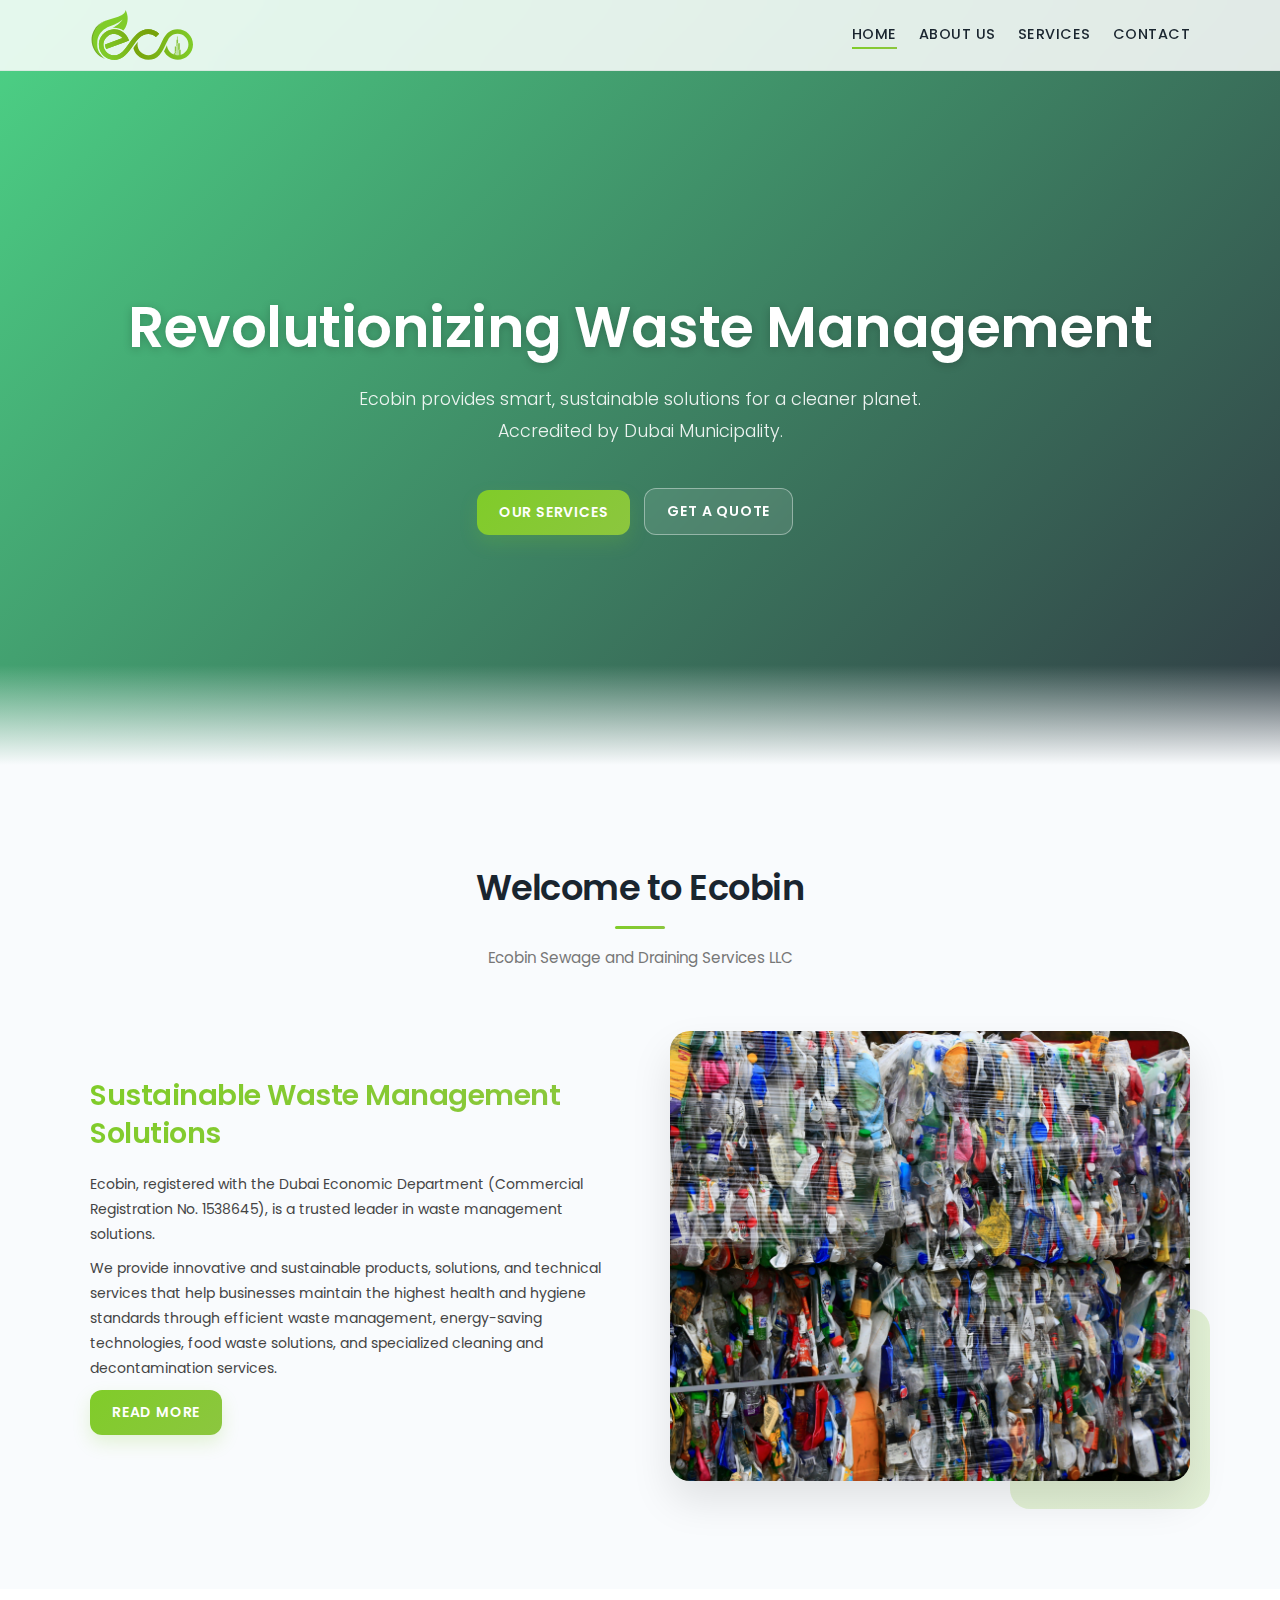
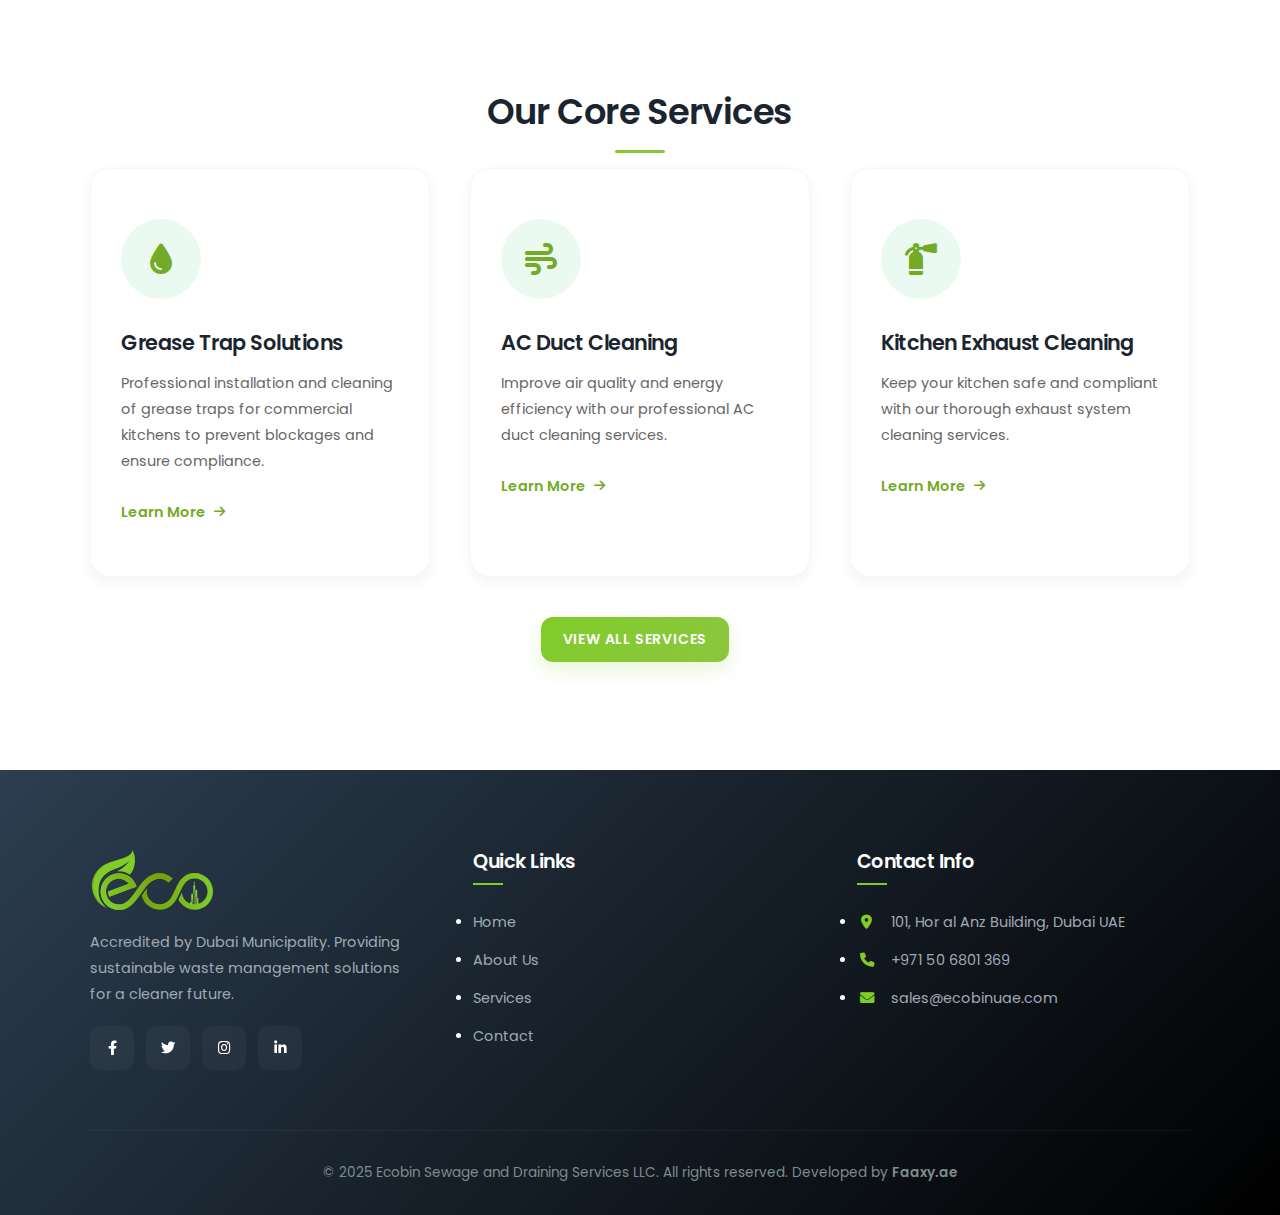
<file: index.html>
<!DOCTYPE html>
<html lang="en">

<head>
    <meta charset="UTF-8">
    <meta name="viewport" content="width=device-width, initial-scale=1.0">
    <title>Ecobin - Waste Management Solutions</title>
    <link rel="icon" href="favicon.svg" type="image/png">
    <link rel="stylesheet" href="style.css">
    <link rel="stylesheet" href="https://cdnjs.cloudflare.com/ajax/libs/font-awesome/6.0.0/css/all.min.css">
    <link href="https://fonts.googleapis.com/css2?family=Poppins:wght@300;400;500;600;700&display=swap"
        rel="stylesheet">
</head>

<body>
    <nav class="navbar">
        <div class="container">
            <a href="index.html" class="logo">
                <img src="logo.svg" alt="Ecobin Logo" class="logo-img">
            </a>
            <ul class="nav-links">
                <li><a href="index.html" class="active">Home</a></li>
                <li><a href="about.html">About Us</a></li>
                <li><a href="services.html">Services</a></li>
                <li><a href="contact.html">Contact</a></li>
            </ul>
            <div class="hamburger">
                <i class="fas fa-bars"></i>
            </div>
        </div>
    </nav>

    <section class="hero">
        <div class="container hero-content">
            <h1>Revolutionizing Waste Management</h1>
            <p>Ecobin provides smart, sustainable solutions for a cleaner planet. Accredited by Dubai Municipality.</p>
            <a href="services.html" class="btn primary-btn">Our Services</a>
            <a href="contact.html" class="btn secondary-btn">Get a Quote</a>
        </div>
    </section>

    <section class="section">
        <div class="container">
            <h2 class="section-title">Welcome to Ecobin</h2>
            <p class="section-subtitle">Ecobin Sewage and Draining Services LLC</p>

            <div class="about-content">
                <div class="about-text">
                    <h3>Sustainable Waste Management Solutions</h3>
                    <p>Ecobin, registered with the Dubai Economic Department (Commercial Registration No. 1538645), is a
                        trusted leader in waste management solutions.</p>
                    <p>We provide innovative and sustainable products, solutions, and technical services that help
                        businesses maintain the highest health and hygiene standards through efficient waste management,
                        energy-saving technologies, food waste solutions, and specialized cleaning and decontamination
                        services.</p>
                    <a href="about.html" class="btn primary-btn" style="margin-left: 0;">Read More</a>
                </div>
                <div class="about-image">
                    <img src="./img/home.jpg" alt="Ecobin Waste Management">
                </div>
            </div>
        </div>
    </section>

    <section class="section bg-light">
        <div class="container">
            <h2 class="section-title">Our Core Services</h2>
            <div class="services-grid">
                <div class="service-card">
                    <div class="service-icon">
                        <i class="fas fa-tint"></i>
                    </div>
                    <h3>Grease Trap Solutions</h3>
                    <p>Professional installation and cleaning of grease traps for commercial kitchens to prevent
                        blockages and ensure compliance.</p>
                    <a href="services.html#grease-trap" class="service-link">Learn More <i
                            class="fas fa-arrow-right"></i></a>
                </div>
                <div class="service-card">
                    <div class="service-icon">
                        <i class="fas fa-wind"></i>
                    </div>
                    <h3>AC Duct Cleaning</h3>
                    <p>Improve air quality and energy efficiency with our professional AC duct cleaning services.</p>
                    <a href="services.html#ac-duct" class="service-link">Learn More <i
                            class="fas fa-arrow-right"></i></a>
                </div>
                <div class="service-card">
                    <div class="service-icon">
                        <i class="fas fa-fire-extinguisher"></i>
                    </div>
                    <h3>Kitchen Exhaust Cleaning</h3>
                    <p>Keep your kitchen safe and compliant with our thorough exhaust system cleaning services.</p>
                    <a href="services.html#kitchen-exhaust" class="service-link">Learn More <i
                            class="fas fa-arrow-right"></i></a>
                </div>
            </div>
            <div style="text-align: center; margin-top: 40px;">
                <a href="services.html" class="btn primary-btn">View All Services</a>
            </div>
        </div>
    </section>

    <footer>
        <div class="container">
            <div class="footer-content">
                <div class="footer-col">
                    <img src="logo.svg" alt="Ecobin Logo" class="footer-logo">
                    <p>Accredited by Dubai Municipality. Providing sustainable waste management solutions for a cleaner
                        future.</p>
                    <div class="social-links">
                        <a href="#"><i class="fab fa-facebook-f"></i></a>
                        <a href="#"><i class="fab fa-twitter"></i></a>
                        <a href="#"><i class="fab fa-instagram"></i></a>
                        <a href="#"><i class="fab fa-linkedin-in"></i></a>
                    </div>
                </div>
                <div class="footer-col">
                    <h3>Quick Links</h3>
                    <ul class="footer-links">
                        <li><a href="index.html">Home</a></li>
                        <li><a href="about.html">About Us</a></li>
                        <li><a href="services.html">Services</a></li>
                        <li><a href="contact.html">Contact</a></li>
                    </ul>
                </div>
                <div class="footer-col">
                    <h3>Contact Info</h3>
                    <ul class="footer-links">
                        <li><a href="https://www.google.com/maps/search/?api=1&query=101+Hor+al+Anz+Building+Dubai+UAE"
                                target="_blank"><i class="fas fa-map-marker-alt"></i> 101, Hor al Anz Building, Dubai
                                UAE</a></li>
                        <li><a href="tel:+971506801369"><i class="fas fa-phone"></i> +971 50 6801 369</a></li>
                        <li><a href="mailto:sales@ecobinuae.com"><i class="fas fa-envelope"></i> sales@ecobinuae.com</a>
                        </li>
                    </ul>
                </div>
            </div>
            <div class="footer-bottom">
                <p>&copy; 2025 Ecobin Sewage and Draining Services LLC. All rights reserved. Developed by <a
                        href="https://faaxy.ae" target="_blank"
                        style="color: inherit; text-decoration: none; font-weight: 600;">Faaxy.ae</a></p>
            </div>
        </div>
    </footer>

    <script src="script.js"></script>
</body>

</html>
</file>
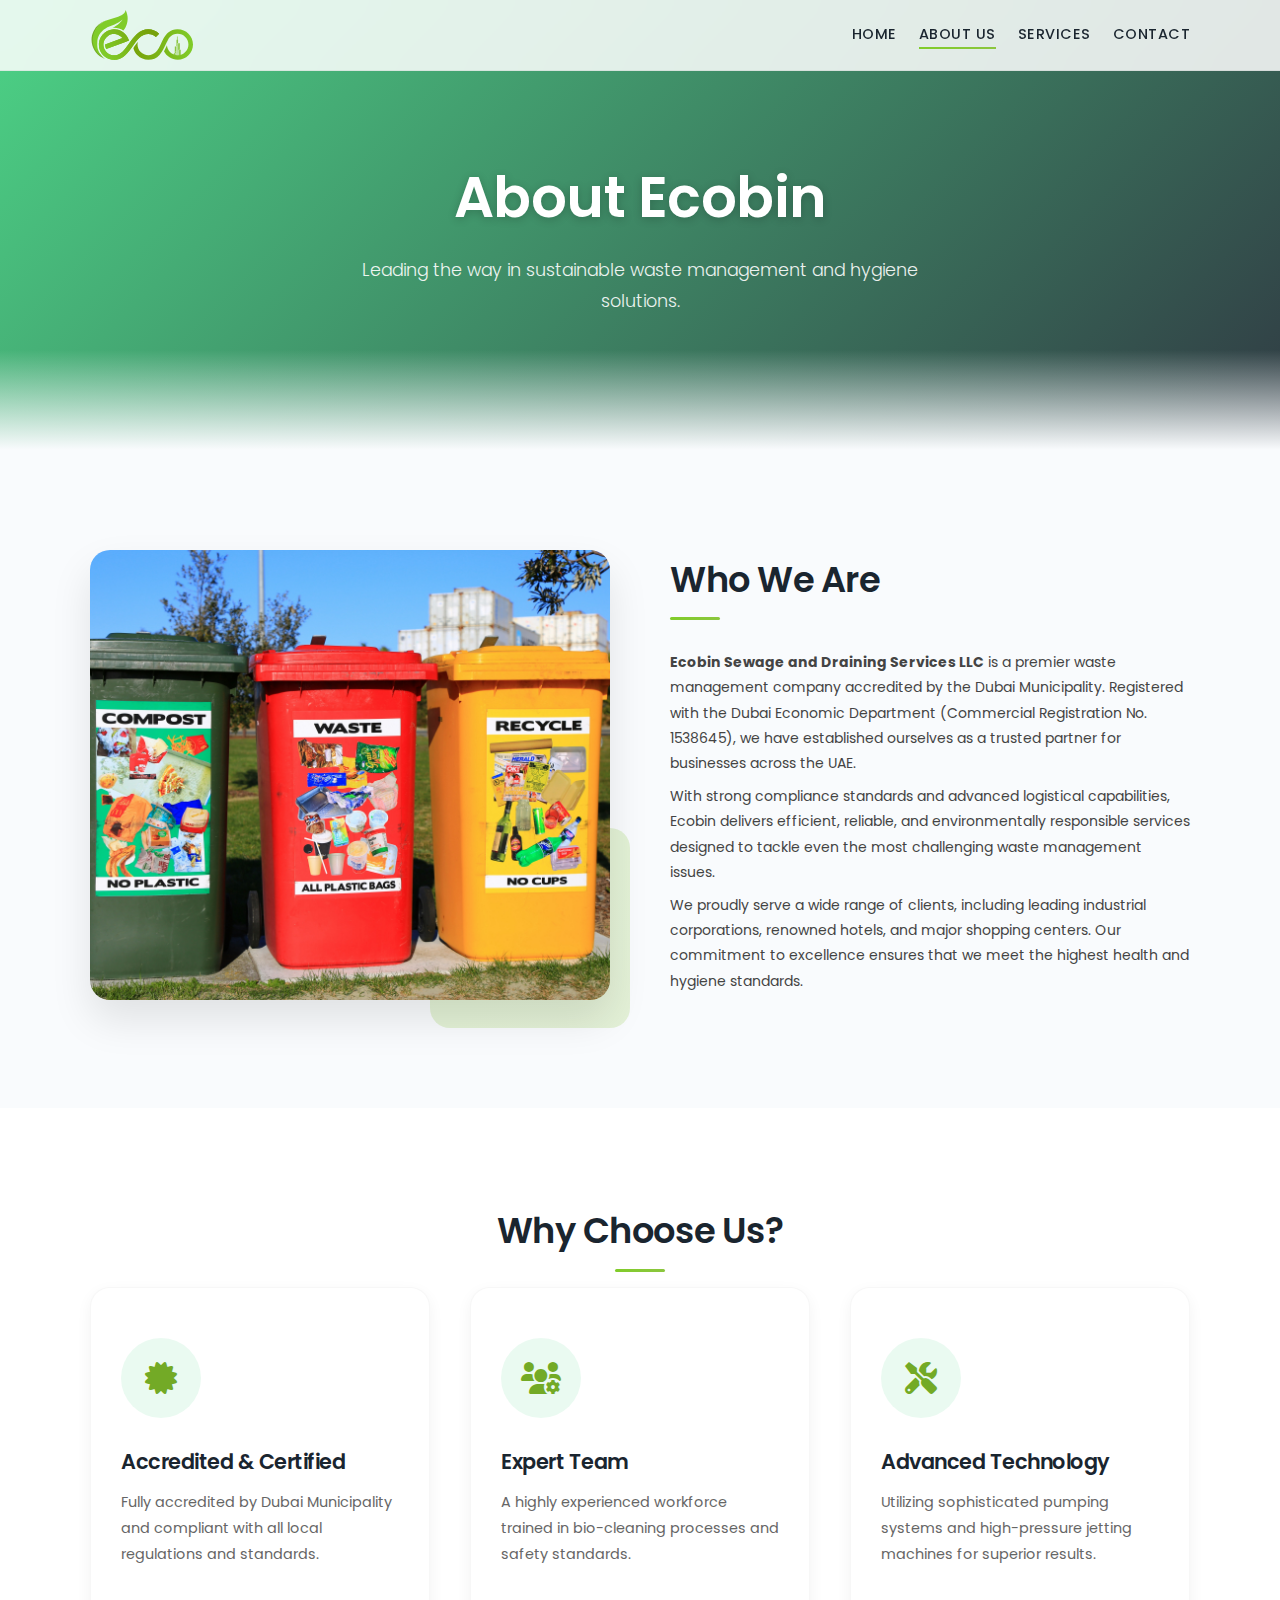
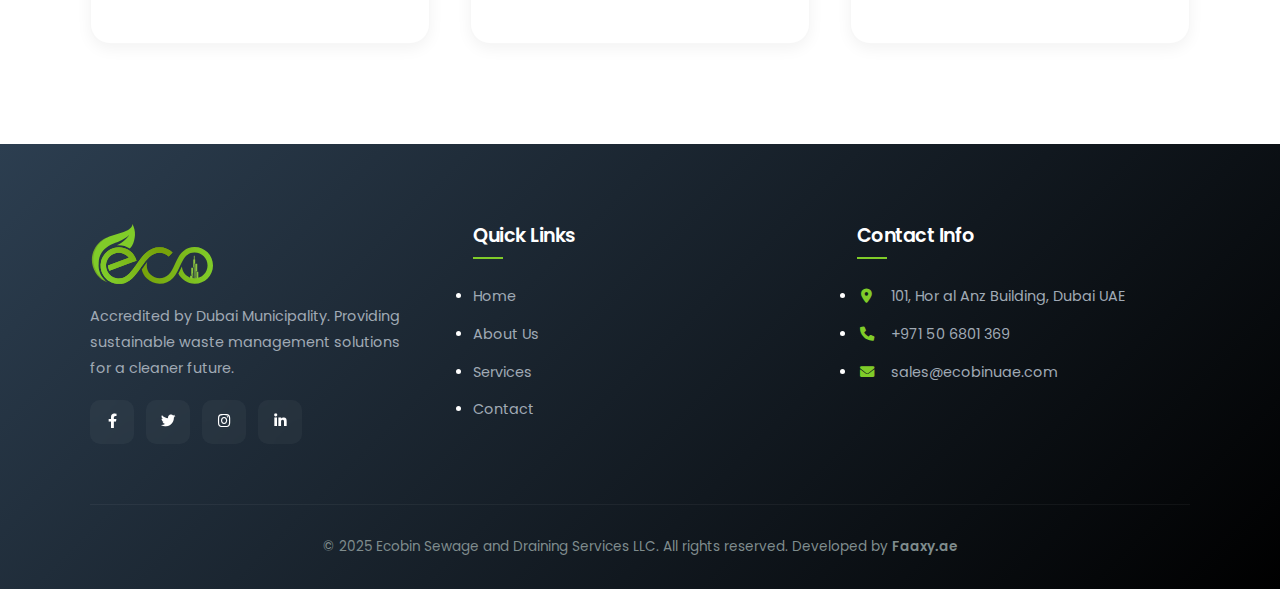
<file: about.html>
<!DOCTYPE html>
<html lang="en">

<head>
    <meta charset="UTF-8">
    <meta name="viewport" content="width=device-width, initial-scale=1.0">
    <title>About Us - Ecobin</title>
    <link rel="icon" href="favicon.svg" type="image/png">
    <link rel="stylesheet" href="style.css">
    <link rel="stylesheet" href="https://cdnjs.cloudflare.com/ajax/libs/font-awesome/6.0.0/css/all.min.css">
    <link href="https://fonts.googleapis.com/css2?family=Poppins:wght@300;400;500;600;700&display=swap"
        rel="stylesheet">
</head>

<body>
    <nav class="navbar">
        <div class="container">
            <a href="index.html" class="logo">
                <img src="logo.svg" alt="Ecobin Logo" class="logo-img">
            </a>
            <ul class="nav-links">
                <li><a href="index.html">Home</a></li>
                <li><a href="about.html" class="active">About Us</a></li>
                <li><a href="services.html">Services</a></li>
                <li><a href="contact.html">Contact</a></li>
            </ul>
            <div class="hamburger">
                <i class="fas fa-bars"></i>
            </div>
        </div>
    </nav>

    <section class="hero" style="height: 50vh; ">
        <div class="container hero-content">
            <h1>About Ecobin</h1>
            <p>Leading the way in sustainable waste management and hygiene solutions.</p>
        </div>
    </section>

    <section class="section">
        <div class="container">
            <div class="about-content">
                <div class="about-image">
                    <img src="./img/about.jpg" alt="Ecobin Team">
                </div>
                <div class="about-text">
                    <h2 class="section-title-left">Who We Are</h2>
                    <p><strong>Ecobin Sewage and Draining Services LLC</strong> is a premier waste management company
                        accredited by the Dubai Municipality. Registered with the Dubai Economic Department (Commercial
                        Registration No. 1538645), we have established ourselves as a trusted partner for businesses
                        across the UAE.</p>
                    <p>With strong compliance standards and advanced logistical capabilities, Ecobin delivers efficient,
                        reliable, and environmentally responsible services designed to tackle even the most challenging
                        waste management issues.</p>
                    <p>We proudly serve a wide range of clients, including leading industrial corporations, renowned
                        hotels, and major shopping centers. Our commitment to excellence ensures that we meet the
                        highest health and hygiene standards.</p>
                </div>
            </div>
        </div>
    </section>

    <section class="section bg-light">
        <div class="container">
            <h2 class="section-title">Why Choose Us?</h2>
            <div class="services-grid">
                <div class="service-card">
                    <div class="service-icon">
                        <i class="fas fa-certificate"></i>
                    </div>
                    <h3>Accredited & Certified</h3>
                    <p>Fully accredited by Dubai Municipality and compliant with all local regulations and standards.
                    </p>
                </div>
                <div class="service-card">
                    <div class="service-icon">
                        <i class="fas fa-users-cog"></i>
                    </div>
                    <h3>Expert Team</h3>
                    <p>A highly experienced workforce trained in bio-cleaning processes and safety standards.</p>
                </div>
                <div class="service-card">
                    <div class="service-icon">
                        <i class="fas fa-tools"></i>
                    </div>
                    <h3>Advanced Technology</h3>
                    <p>Utilizing sophisticated pumping systems and high-pressure jetting machines for superior results.
                    </p>
                </div>
            </div>
        </div>
    </section>

    <footer>
        <div class="container">
            <div class="footer-content">
                <div class="footer-col">
                    <img src="logo.svg" alt="Ecobin Logo" class="footer-logo">
                    <p>Accredited by Dubai Municipality. Providing sustainable waste management solutions for a cleaner
                        future.</p>
                    <div class="social-links">
                        <a href="#"><i class="fab fa-facebook-f"></i></a>
                        <a href="#"><i class="fab fa-twitter"></i></a>
                        <a href="#"><i class="fab fa-instagram"></i></a>
                        <a href="#"><i class="fab fa-linkedin-in"></i></a>
                    </div>
                </div>
                <div class="footer-col">
                    <h3>Quick Links</h3>
                    <ul class="footer-links">
                        <li><a href="index.html">Home</a></li>
                        <li><a href="about.html">About Us</a></li>
                        <li><a href="services.html">Services</a></li>
                        <li><a href="contact.html">Contact</a></li>
                    </ul>
                </div>
                <div class="footer-col">
                    <h3>Contact Info</h3>
                    <ul class="footer-links">
                        <li><a href="https://www.google.com/maps/search/?api=1&query=101+Hor+al+Anz+Building+Dubai+UAE"
                                target="_blank"><i class="fas fa-map-marker-alt"></i> 101, Hor al Anz Building, Dubai
                                UAE</a></li>
                        <li><a href="tel:+971506801369"><i class="fas fa-phone"></i> +971 50 6801 369</a></li>
                        <li><a href="mailto:sales@ecobinuae.com"><i class="fas fa-envelope"></i> sales@ecobinuae.com</a>
                        </li>
                    </ul>
                </div>
            </div>
            <div class="footer-bottom">
                <p>&copy; 2025 Ecobin Sewage and Draining Services LLC. All rights reserved. Developed by <a
                        href="https://faaxy.ae" target="_blank"
                        style="color: inherit; text-decoration: none; font-weight: 600;">Faaxy.ae</a></p>
            </div>
        </div>
    </footer>

    <script src="script.js"></script>
</body>

</html>
</file>
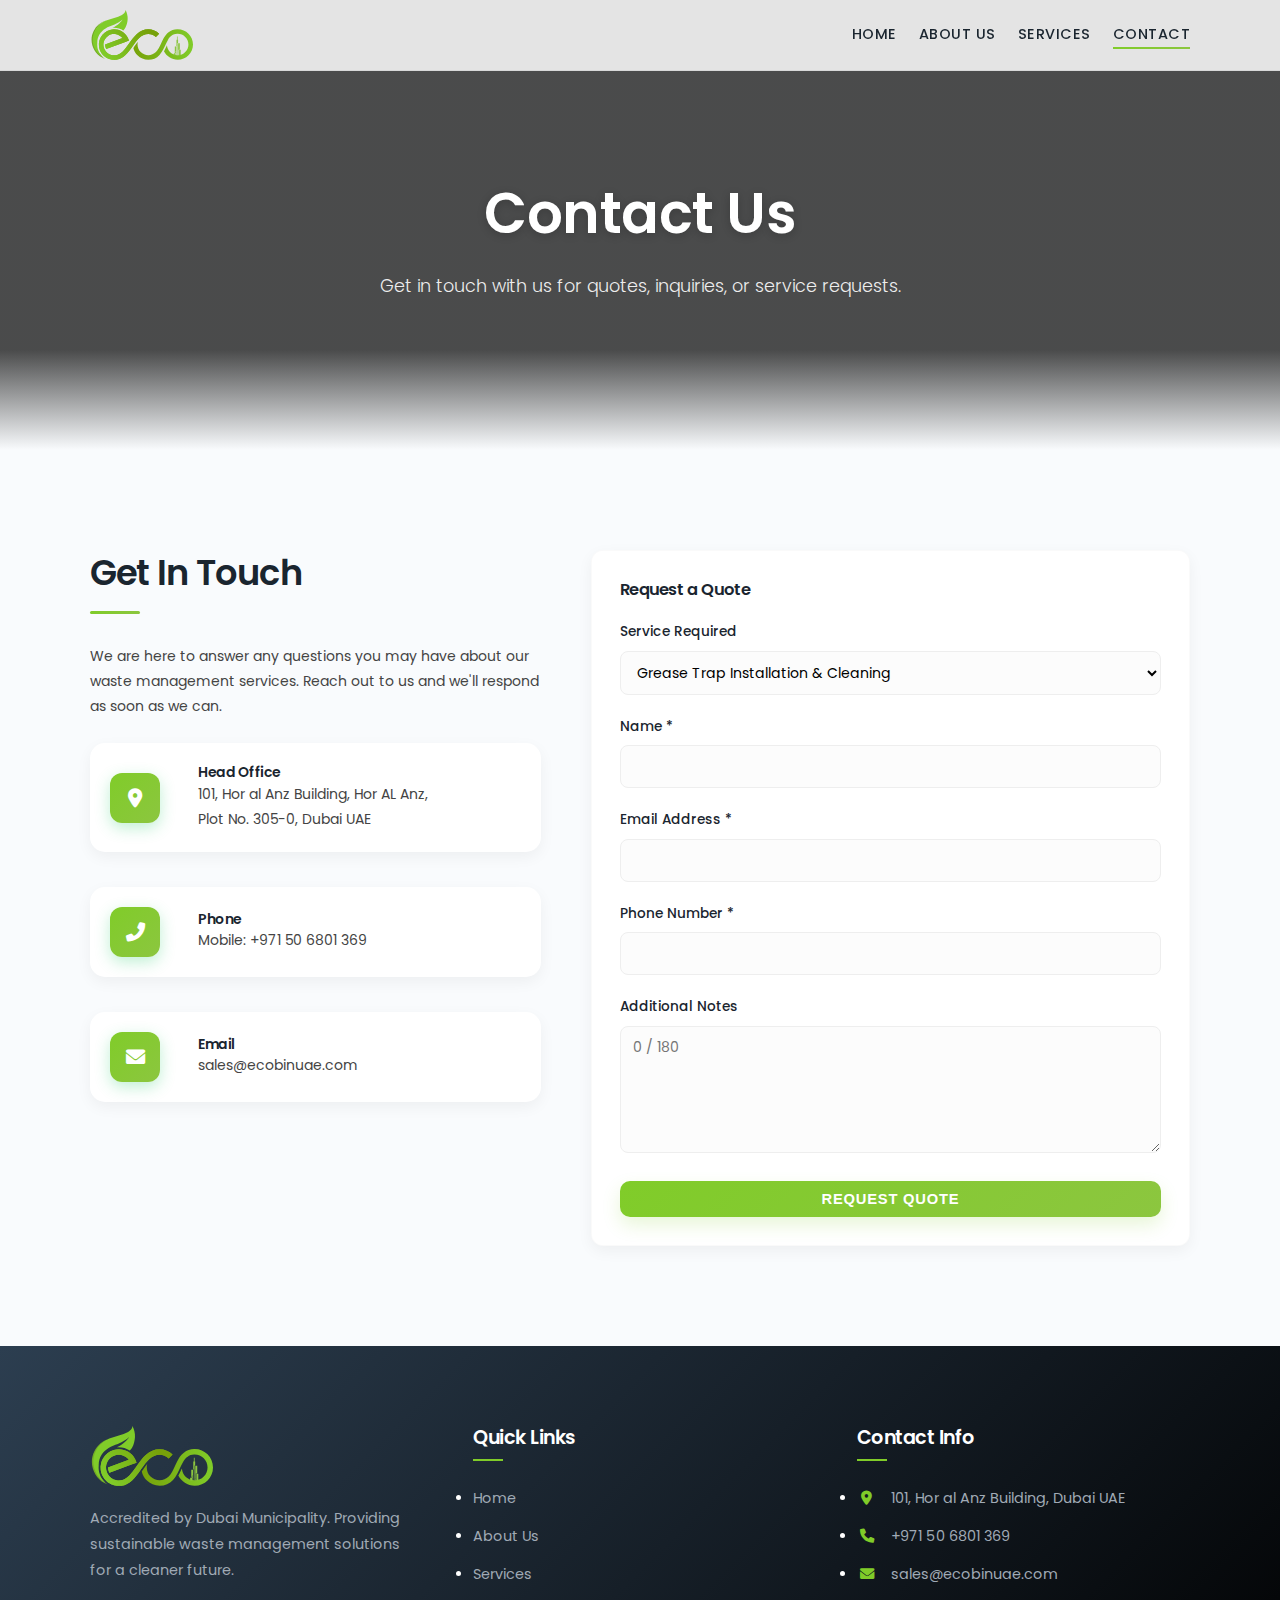
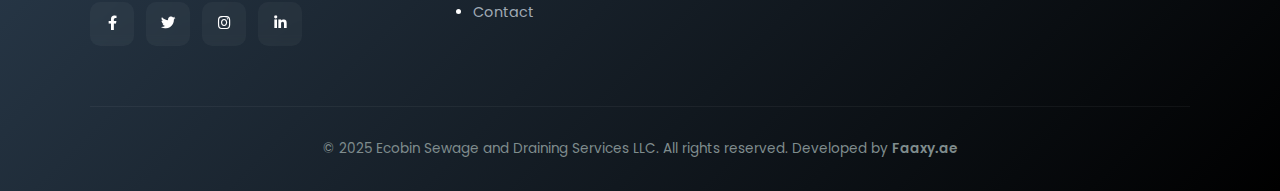
<file: contact.html>
<!DOCTYPE html>
<html lang="en">

<head>
    <meta charset="UTF-8">
    <meta name="viewport" content="width=device-width, initial-scale=1.0">
    <title>Contact Us - Ecobin</title>
    <link rel="icon" href="favicon.svg" type="image/png">
    <link rel="stylesheet" href="style.css">
    <link rel="stylesheet" href="https://cdnjs.cloudflare.com/ajax/libs/font-awesome/6.0.0/css/all.min.css">
    <link href="https://fonts.googleapis.com/css2?family=Poppins:wght@300;400;500;600;700&display=swap"
        rel="stylesheet">
</head>

<body>
    <nav class="navbar">
        <div class="container">
            <a href="index.html" class="logo">
                <img src="logo.svg" alt="Ecobin Logo" class="logo-img">
            </a>
            <ul class="nav-links">
                <li><a href="index.html">Home</a></li>
                <li><a href="about.html">About Us</a></li>
                <li><a href="services.html">Services</a></li>
                <li><a href="contact.html" class="active">Contact</a></li>
            </ul>
            <div class="hamburger">
                <i class="fas fa-bars"></i>
            </div>
        </div>
    </nav>

    <section class="hero"
        style="height: 50vh; background-image: linear-gradient(rgba(0,0,0,0.7), rgba(0,0,0,0.7)), url('https://images.unsplash.com/photo-1532996122724-e3c354a0b15b?ixlib=rb-1.2.1&auto=format&fit=crop&w=1350&q=80');">
        <div class="container hero-content">
            <h1>Contact Us</h1>
            <p>Get in touch with us for quotes, inquiries, or service requests.</p>
        </div>
    </section>

    <section class="section">
        <div class="container">
            <div class="contact-wrapper">
                <div class="contact-info">
                    <h2 class="section-title-left">Get In Touch</h2>
                    <p style="margin-bottom: 24px;">We are here to answer any questions you may have about our waste
                        management services. Reach out to us and we'll respond as soon as we can.</p>

                    <div class="contact-item">
                        <a href="https://www.google.com/maps/search/?api=1&query=101+Hor+al+Anz+Building+Dubai+UAE"
                            target="_blank">
                            <div class="contact-icon">
                                <i class="fas fa-map-marker-alt"></i>
                            </div>
                            <div class="contact-details">
                                <h4>Head Office</h4>
                                <p>101, Hor al Anz Building, Hor AL Anz,<br>Plot No. 305-0, Dubai UAE</p>
                            </div>
                        </a>
                    </div>

                    <div class="contact-item">
                        <a href="tel:+971506801369">
                            <div class="contact-icon">
                                <i class="fas fa-phone-alt"></i>
                            </div>
                            <div class="contact-details">
                                <h4>Phone</h4>
                                <p>Mobile: +971 50 6801 369</p>

                            </div>
                        </a>
                    </div>

                    <div class="contact-item">
                        <a href="mailto:sales@ecobinuae.com">
                            <div class="contact-icon">
                                <i class="fas fa-envelope"></i>
                            </div>
                            <div class="contact-details">
                                <h4>Email</h4>
                                <p>sales@ecobinuae.com</p>
                            </div>
                        </a>
                    </div>
                </div>

                <div class="contact-form-container">
                    <h3 style="margin-bottom: 20px; color: var(--dark-color);">Request a Quote</h3>
                    <form id="contactForm" class="contact-form" method="post">
                        <div class="form-group">
                            <label for="service">Service Required</label>
                            <select id="service" name="service">
                                <option value="grease-trap">Grease Trap Installation & Cleaning</option>
                                <option value="ac-duct">AC Duct Cleaning</option>
                                <option value="kitchen-exhaust">Kitchen Exhaust System Cleaning</option>
                                <option value="drain-line">Drain Line Cleaning</option>
                                <option value="lift-station">Lift Station Cleaning</option>
                                <option value="other">Other</option>
                            </select>
                        </div>
                        <div class="form-group">
                            <label for="name">Name *</label>
                            <input type="text" id="name" name="name" required>
                        </div>
                        <div class="form-group">
                            <label for="email">Email Address *</label>
                            <input type="email" id="email" name="email" required>
                        </div>
                        <div class="form-group">
                            <label for="phone">Phone Number *</label>
                            <input type="tel" id="phone" name="phone" required>
                        </div>
                        <div class="form-group">
                            <label for="notes">Additional Notes</label>
                            <textarea id="notes" name="notes" rows="5" placeholder="0 / 180"></textarea>
                        </div>
                        <button type="submit" class="btn primary-btn" style="width: 100%;">Request Quote</button>
                    </form>
                </div>
            </div>
        </div>
    </section>

    <footer>
        <div class="container">
            <div class="footer-content">
                <div class="footer-col">
                    <img src="logo.svg" alt="Ecobin Logo" class="footer-logo">
                    <p>Accredited by Dubai Municipality. Providing sustainable waste management solutions for a cleaner
                        future.</p>
                    <div class="social-links">
                        <a href="#"><i class="fab fa-facebook-f"></i></a>
                        <a href="#"><i class="fab fa-twitter"></i></a>
                        <a href="#"><i class="fab fa-instagram"></i></a>
                        <a href="#"><i class="fab fa-linkedin-in"></i></a>
                    </div>
                </div>
                <div class="footer-col">
                    <h3>Quick Links</h3>
                    <ul class="footer-links">
                        <li><a href="index.html">Home</a></li>
                        <li><a href="about.html">About Us</a></li>
                        <li><a href="services.html">Services</a></li>
                        <li><a href="contact.html">Contact</a></li>
                    </ul>
                </div>
                <div class="footer-col">
                    <h3>Contact Info</h3>
                    <ul class="footer-links">
                        <li><a href="https://www.google.com/maps/search/?api=1&query=101+Hor+al+Anz+Building+Dubai+UAE"
                                target="_blank"><i class="fas fa-map-marker-alt"></i> 101, Hor al Anz Building, Dubai
                                UAE</a></li>
                        <li><a href="tel:+971506801369"><i class="fas fa-phone"></i> +971 50 6801 369</a></li>
                        <li><a href="mailto:sales@ecobinuae.com"><i class="fas fa-envelope"></i> sales@ecobinuae.com</a>
                        </li>
                    </ul>
                </div>
            </div>
            <div class="footer-bottom">
                <p>&copy; 2025 Ecobin Sewage and Draining Services LLC. All rights reserved. Developed by <a
                        href="https://faaxy.ae" target="_blank"
                        style="color: inherit; text-decoration: none; font-weight: 600;">Faaxy.ae</a></p>
            </div>
        </div>
    </footer>

    <script src="script.js"></script>
</body>

</html>
</file>
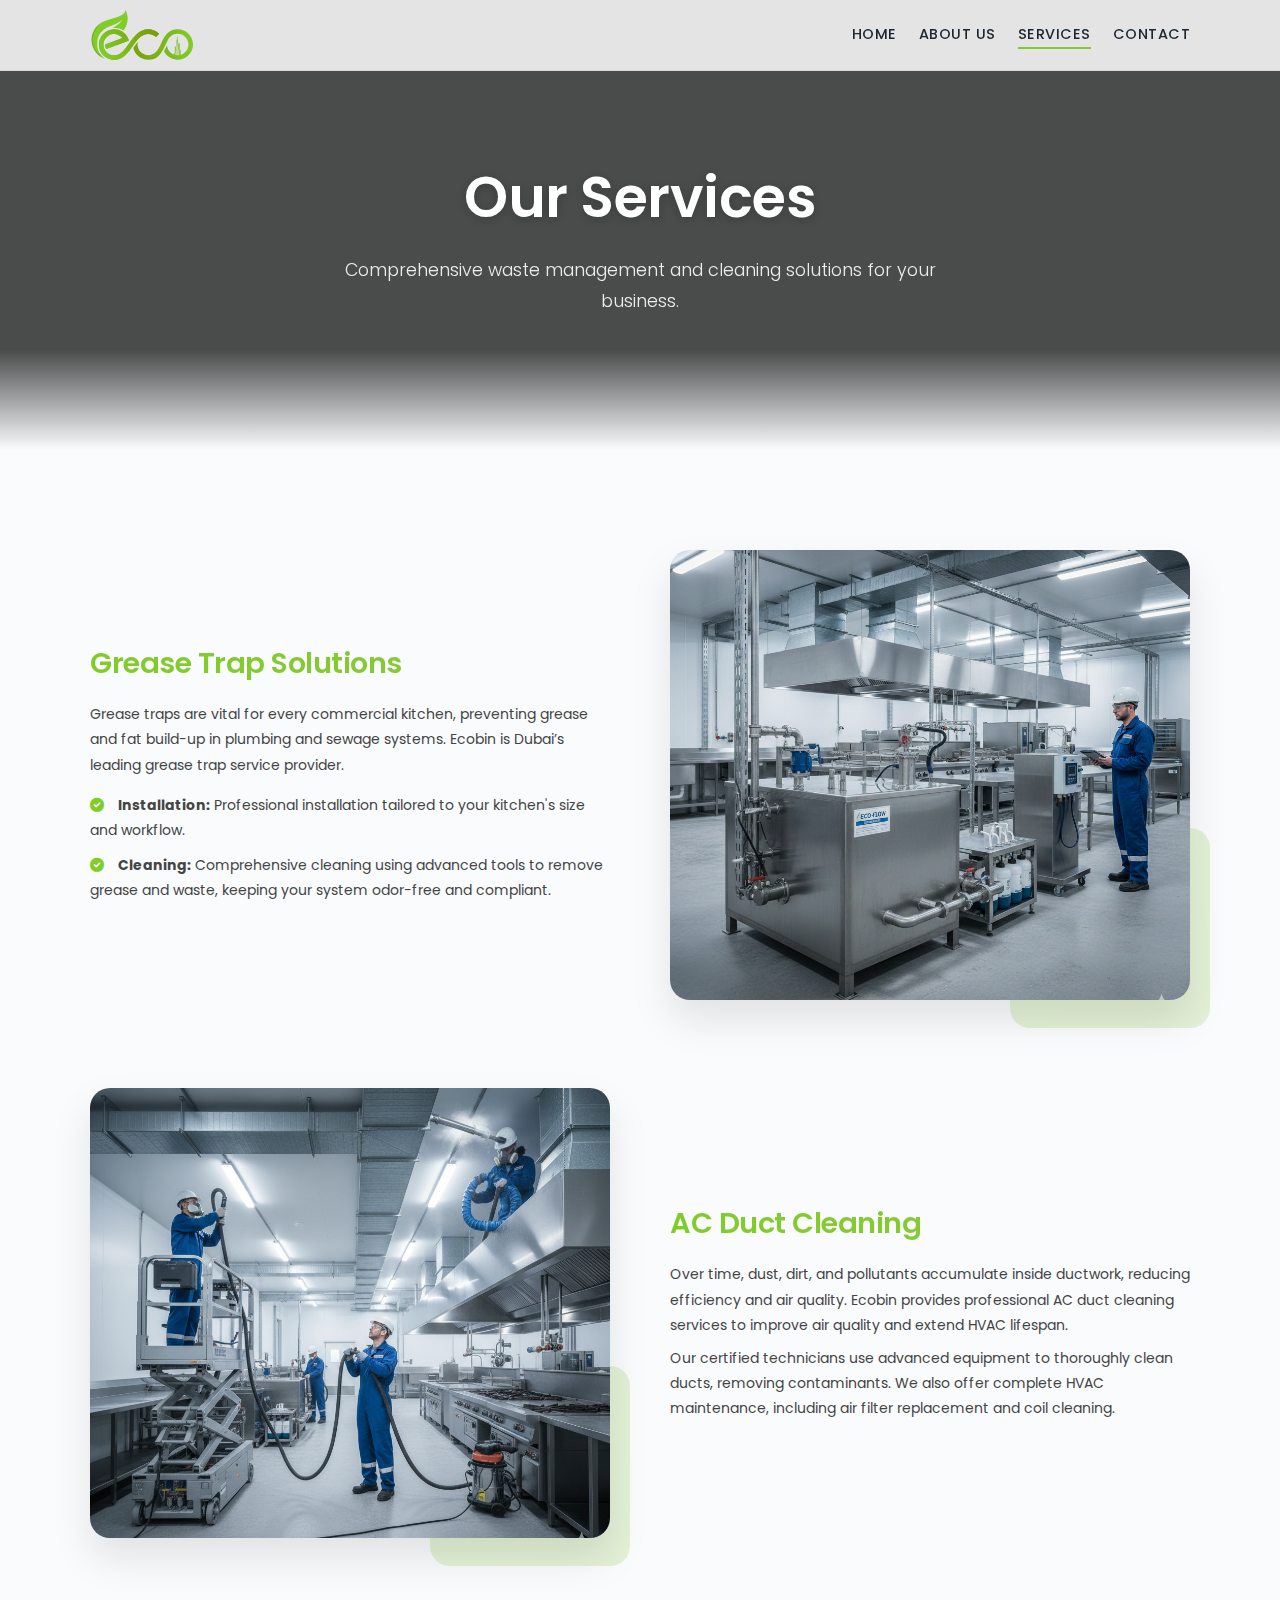
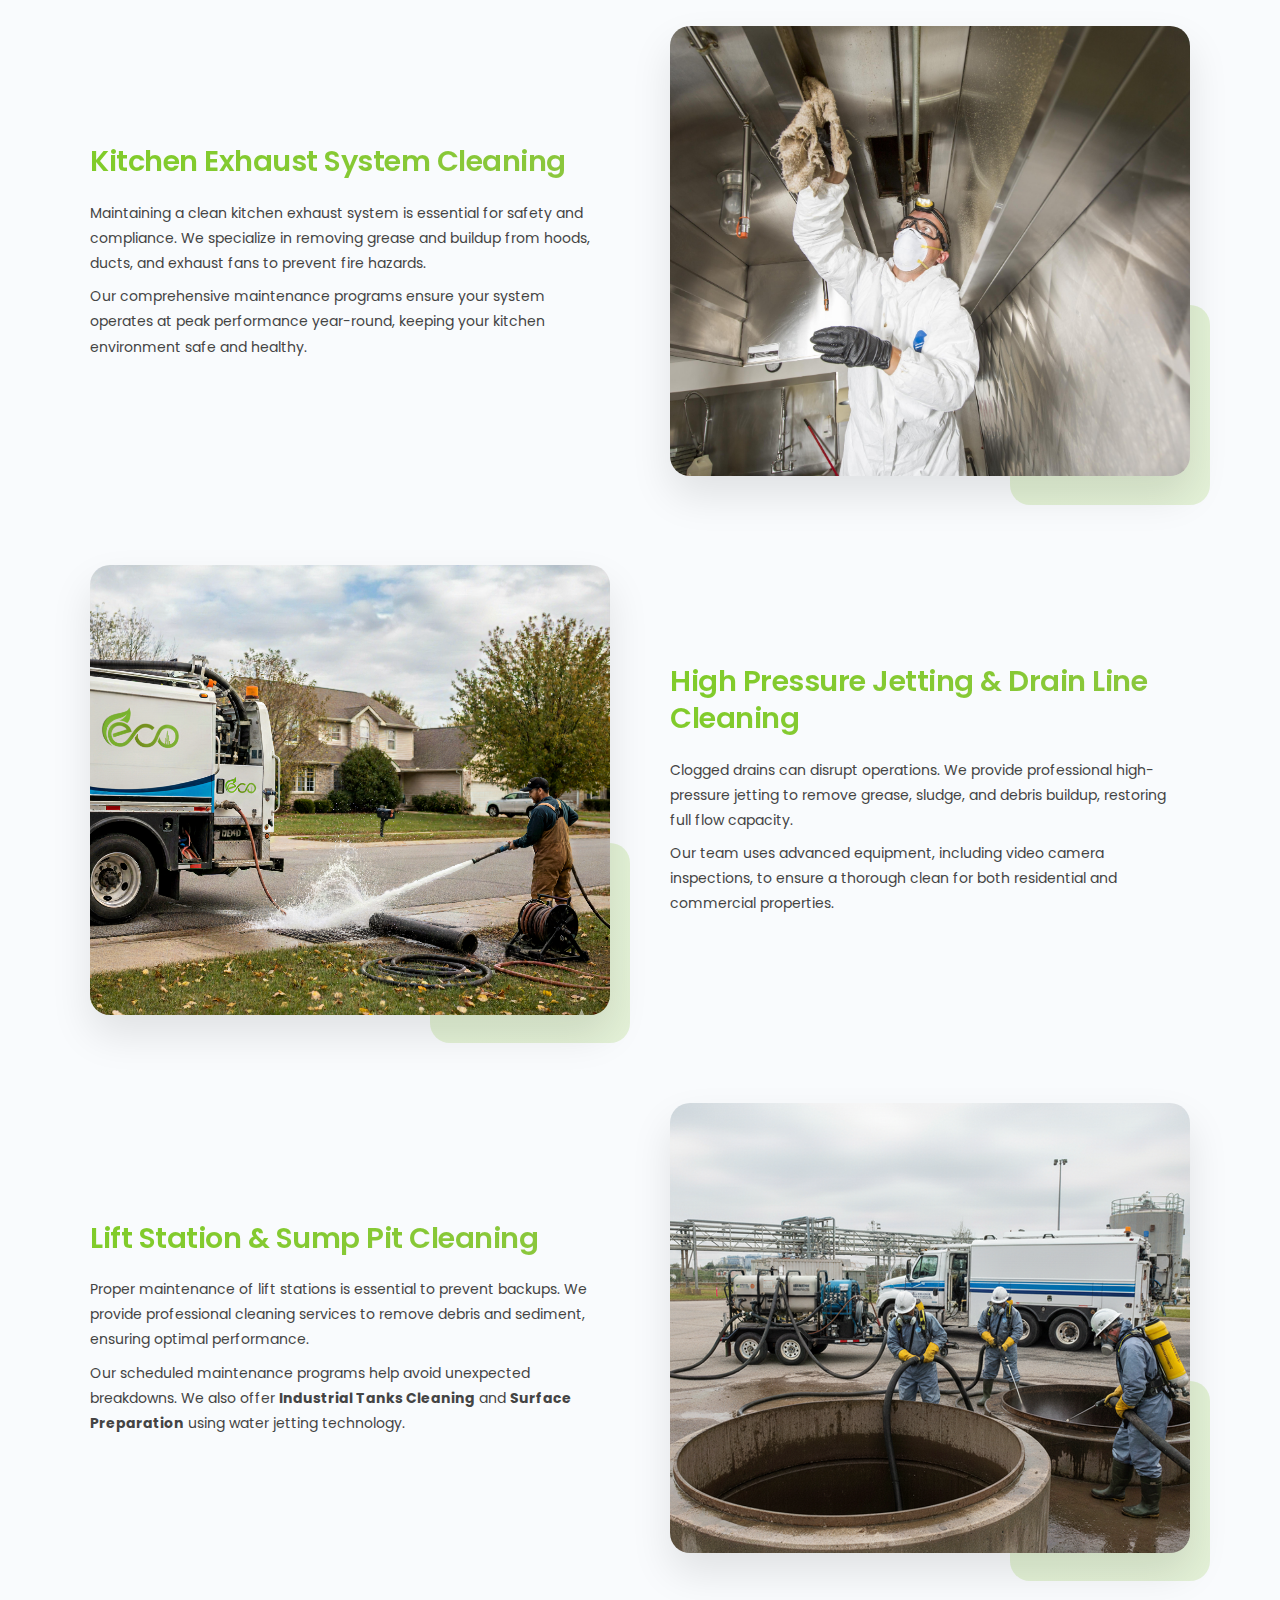
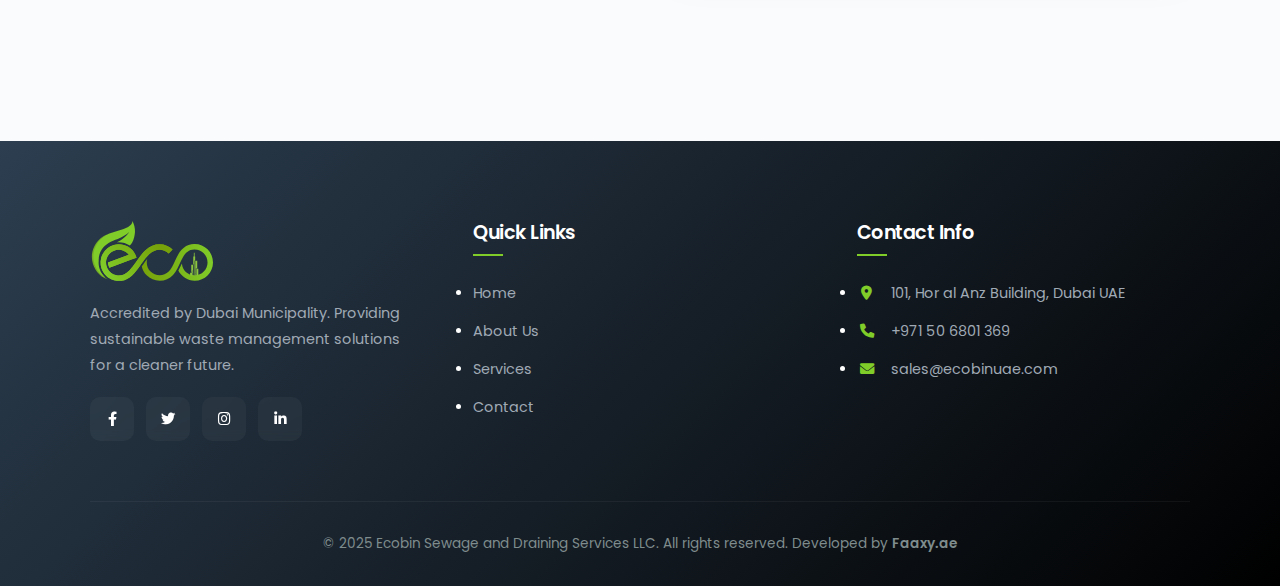
<file: services.html>
<!DOCTYPE html>
<html lang="en">

<head>
    <meta charset="UTF-8">
    <meta name="viewport" content="width=device-width, initial-scale=1.0">
    <title>Our Services - Ecobin</title>
    <link rel="icon" href="favicon.svg" type="image/png">
    <link rel="stylesheet" href="style.css">
    <link rel="stylesheet" href="https://cdnjs.cloudflare.com/ajax/libs/font-awesome/6.0.0/css/all.min.css">
    <link href="https://fonts.googleapis.com/css2?family=Poppins:wght@300;400;500;600;700&display=swap"
        rel="stylesheet">
</head>

<body>
    <nav class="navbar">
        <div class="container">
            <a href="index.html" class="logo">
                <img src="logo.svg" alt="Ecobin Logo" class="logo-img">
            </a>
            <ul class="nav-links">
                <li><a href="index.html">Home</a></li>
                <li><a href="about.html">About Us</a></li>
                <li><a href="services.html" class="active">Services</a></li>
                <li><a href="contact.html">Contact</a></li>
            </ul>
            <div class="hamburger">
                <i class="fas fa-bars"></i>
            </div>
        </div>
    </nav>

    <section class="hero"
        style="height: 50vh; background-image: linear-gradient(rgba(0,0,0,0.7), rgba(0,0,0,0.7)), url('https://images.unsplash.com/photo-1532996122724-e3c354a0b15b?ixlib=rb-1.2.1&auto=format&fit=crop&w=1350&q=80');">
        <div class="container hero-content">
            <h1>Our Services</h1>
            <p>Comprehensive waste management and cleaning solutions for your business.</p>
        </div>
    </section>

    <section class="section">
        <div class="container">

            <!-- Grease Trap Solutions -->
            <div id="grease-trap" class="about-content" style="margin-bottom: 80px;">
                <div class="about-text">
                    <h3>Grease Trap Solutions</h3>
                    <p>Grease traps are vital for every commercial kitchen, preventing grease and fat build-up in
                        plumbing and sewage systems. Ecobin is Dubai’s leading grease trap service provider.</p>
                    <ul style="list-style: none; margin-top: 15px;">
                        <li style="margin-bottom: 10px;"><i class="fas fa-check-circle"
                                style="color: var(--primary-color); margin-right: 10px;"></i>
                            <strong>Installation:</strong> Professional installation tailored to your kitchen's size and
                            workflow.
                        </li>
                        <li style="margin-bottom: 10px;"><i class="fas fa-check-circle"
                                style="color: var(--primary-color); margin-right: 10px;"></i> <strong>Cleaning:</strong>
                            Comprehensive cleaning using advanced tools to remove grease and waste, keeping your system
                            odor-free and compliant.</li>
                    </ul>
                </div>
                <div class="about-image">
                    <img src="./img/grease_trap.png" alt="Grease Trap Services">
                </div>
            </div>

            <!-- AC Duct Cleaning -->
            <div id="ac-duct" class="about-content" style="margin-bottom: 80px; flex-direction: row-reverse;">
                <div class="about-text">
                    <h3>AC Duct Cleaning</h3>
                    <p>Over time, dust, dirt, and pollutants accumulate inside ductwork, reducing efficiency and air
                        quality. Ecobin provides professional AC duct cleaning services to improve air quality and
                        extend HVAC lifespan.</p>
                    <p>Our certified technicians use advanced equipment to thoroughly clean ducts, removing
                        contaminants. We also offer complete HVAC maintenance, including air filter replacement and coil
                        cleaning.</p>
                </div>
                <div class="about-image">
                    <img src="./img/ac_duct.png" alt="AC Duct Cleaning">
                </div>
            </div>

            <!-- Kitchen Exhaust -->
            <div id="kitchen-exhaust" class="about-content" style="margin-bottom: 80px;">
                <div class="about-text">
                    <h3>Kitchen Exhaust System Cleaning</h3>
                    <p>Maintaining a clean kitchen exhaust system is essential for safety and compliance. We specialize
                        in removing grease and buildup from hoods, ducts, and exhaust fans to prevent fire hazards.</p>
                    <p>Our comprehensive maintenance programs ensure your system operates at peak performance
                        year-round, keeping your kitchen environment safe and healthy.</p>
                </div>
                <div class="about-image">
                    <img src="./img/kitchen-exhaust.jpeg" alt="Kitchen Exhaust Cleaning">
                </div>
            </div>

            <!-- Drain Line Cleaning -->
            <div id="drain-line" class="about-content" style="margin-bottom: 80px; flex-direction: row-reverse;">
                <div class="about-text">
                    <h3>High Pressure Jetting & Drain Line Cleaning</h3>
                    <p>Clogged drains can disrupt operations. We provide professional high-pressure jetting to remove
                        grease, sludge, and debris buildup, restoring full flow capacity.</p>
                    <p>Our team uses advanced equipment, including video camera inspections, to ensure a thorough clean
                        for both residential and commercial properties.</p>
                </div>
                <div class="about-image">
                    <img src="./img/high_pressure.png" alt="Drain Cleaning">
                </div>
            </div>

            <!-- Lift Station -->
            <div id="lift-station" class="about-content" style="margin-bottom: 80px;">
                <div class="about-text">
                    <h3>Lift Station & Sump Pit Cleaning</h3>
                    <p>Proper maintenance of lift stations is essential to prevent backups. We provide professional
                        cleaning services to remove debris and sediment, ensuring optimal performance.</p>
                    <p>Our scheduled maintenance programs help avoid unexpected breakdowns. We also offer
                        <strong>Industrial Tanks Cleaning</strong> and <strong>Surface Preparation</strong> using water
                        jetting technology.
                    </p>
                </div>
                <div class="about-image">
                    <img src="./img/lift_station.png" alt="Industrial Cleaning">
                </div>
            </div>

        </div>
    </section>

    <footer>
        <div class="container">
            <div class="footer-content">
                <div class="footer-col">
                    <img src="logo.svg" alt="Ecobin Logo" class="footer-logo">
                    <p>Accredited by Dubai Municipality. Providing sustainable waste management solutions for a cleaner
                        future.</p>
                    <div class="social-links">
                        <a href="#"><i class="fab fa-facebook-f"></i></a>
                        <a href="#"><i class="fab fa-twitter"></i></a>
                        <a href="#"><i class="fab fa-instagram"></i></a>
                        <a href="#"><i class="fab fa-linkedin-in"></i></a>
                    </div>
                </div>
                <div class="footer-col">
                    <h3>Quick Links</h3>
                    <ul class="footer-links">
                        <li><a href="index.html">Home</a></li>
                        <li><a href="about.html">About Us</a></li>
                        <li><a href="services.html">Services</a></li>
                        <li><a href="contact.html">Contact</a></li>
                    </ul>
                </div>
                <div class="footer-col">
                    <h3>Contact Info</h3>
                    <ul class="footer-links">
                        <li><a href="https://www.google.com/maps/search/?api=1&query=101+Hor+al+Anz+Building+Dubai+UAE"
                                target="_blank"><i class="fas fa-map-marker-alt"></i> 101, Hor al Anz Building, Dubai
                                UAE</a></li>
                        <li><a href="tel:+971506801369"><i class="fas fa-phone"></i> +971 50 6801 369</a></li>
                        <li><a href="mailto:sales@ecobinuae.com"><i class="fas fa-envelope"></i> sales@ecobinuae.com</a>
                        </li>
                    </ul>
                </div>
            </div>
            <div class="footer-bottom">
                <p>&copy; 2025 Ecobin Sewage and Draining Services LLC. All rights reserved. Developed by <a
                        href="https://faaxy.ae" target="_blank"
                        style="color: inherit; text-decoration: none; font-weight: 600;">Faaxy.ae</a></p>
            </div>
        </div>
    </footer>

    <script src="script.js"></script>
</body>

</html>
</file>
<file: style.css>
:root {
  /* Brand colors updated to match logo */
  --brand-1: #80cc29; /* primary bright */
  --brand-2: #8cc63f; /* secondary */
  --brand-3: #73aa26; /* darker accent */

  --primary-color: var(--brand-1);
  --primary-dark: var(--brand-3);
  --accent-color: var(--brand-2);
  --dark-color: #1a252f;
  --text-color: #444;
  --light-bg: #f9fbfd;
  --white: #ffffff;
  --glass-bg: rgba(255, 255, 255, 0.75);
  --glass-border: 1px solid rgba(255, 255, 255, 0.5);
  --gradient-primary: linear-gradient(
    135deg,
    var(--brand-1) 0%,
    var(--brand-2) 100%
  );
  --gradient-overlay: linear-gradient(
    135deg,
    rgba(115, 170, 38, 0.92) 0%,
    rgba(140, 198, 63, 0.9) 100%
  );
  --gradient-dark: linear-gradient(135deg, #2c3e50 0%, #000000 100%);
  --shadow-sm: 0 5px 15px rgba(0, 0, 0, 0.05);
  --shadow-lg: 0 20px 40px rgba(0, 0, 0, 0.1);
  --transition: all 0.35s cubic-bezier(0.165, 0.84, 0.44, 1);
  --nav-gap: 22px;
  --navbar-height: 70px;
}

* {
  margin: 0;
  padding: 0;
  box-sizing: border-box;
}

body {
  font-family: "Poppins", sans-serif;
  font-size: 14px; /* Reduced font size for formal look */
  line-height: 1.8;
  color: var(--text-color);
  background-color: var(--light-bg);
  overflow-x: hidden;
}

h1,
h2,
h3,
h4,
h5,
h6 {
  color: var(--dark-color);
  font-weight: 600;
  line-height: 1.3;
  letter-spacing: -0.5px;
}

.container {
  max-width: 1140px;
  margin: 0 auto;
  padding: 0 20px;
}

/* --- Glassmorphism Navbar --- */
.navbar {
  background: rgba(255, 255, 255, 0.85);
  backdrop-filter: blur(12px);
  -webkit-backdrop-filter: blur(12px);
  border-bottom: 1px solid rgba(0, 0, 0, 0.05);
  position: fixed;
  width: 100%;
  top: 0;
  z-index: 1000;
  transition: var(--transition);
}

.navbar .container {
  display: flex;
  justify-content: space-between;
  align-items: center;
  height: 70px; /* More compact */
}

.logo {
  font-size: 1.5rem;
  font-weight: 700;
  color: var(--dark-color);
  text-decoration: none;
  display: flex;
  align-items: center;
  letter-spacing: -0.5px;
}

.logo-img {
  height: 50px;
  width: auto;
}

.nav-links {
  display: flex;
  list-style: none;
}

.nav-links {
  display: flex;
  list-style: none;
  gap: var(--nav-gap);
  align-items: center;
}

.nav-links li {
  margin: 0;
}

.nav-links a {
  text-decoration: none;
  color: var(--dark-color);
  font-weight: 500;
  font-size: 0.9rem;
  text-transform: uppercase;
  letter-spacing: 0.5px;
  transition: var(--transition);
  position: relative;
  padding: 5px 0;
}

.nav-links a::after {
  content: "";
  position: absolute;
  width: 0;
  height: 2px;
  background: var(--gradient-primary);
  bottom: 0;
  left: 0;
  transition: var(--transition);
}

.nav-links a:hover::after,
.nav-links a.active::after {
  width: 100%;
}

.hamburger {
  display: none;
  cursor: pointer;
  font-size: 1.4rem;
  color: var(--dark-color);
}

/* --- Modern Hero Section --- */
.hero {
  background: linear-gradient(
      135deg,
      rgba(46, 204, 113, 0.85) 0%,
      rgba(26, 37, 47, 0.9) 100%
    ),
    url("https://images.unsplash.com/photo-1518173946687-a4c8892bbd9f?ixlib=rb-1.2.1&auto=format&fit=crop&w=1950&q=80")
      no-repeat center center/cover;
  height: 85vh;
  display: flex;
  align-items: center;
  justify-content: center;
  text-align: center;
  color: var(--white);
  padding-top: 70px;
  position: relative;
  overflow: hidden;
}

.hero::before {
  content: "";
  position: absolute;
  bottom: 0;
  left: 0;
  width: 100%;
  height: 100px;
  background: linear-gradient(to top, var(--light-bg), transparent);
}

.hero-content {
  position: relative;
  z-index: 1;
  animation: fadeUp 1s ease-out;
}

.hero-content h1 {
  font-size: 3.5rem;
  margin-bottom: 20px;
  color: var(--white);
  text-shadow: 0 2px 10px rgba(0, 0, 0, 0.2);
}

.hero-content p {
  font-size: 1.1rem;
  margin-bottom: 40px;
  max-width: 600px;
  margin-left: auto;
  margin-right: auto;
  opacity: 0.9;
  font-weight: 300;
}

/* --- Buttons with Gradients --- */
.btn {
  display: inline-block;
  /* reduced internal padding for a tighter look */
  padding: 10px 22px;
  /* softer rounded rectangle (Apple-like) */
  border-radius: 12px;
  text-decoration: none;
  font-weight: 600;
  font-size: 0.88rem;
  text-transform: uppercase;
  letter-spacing: 0.8px;
  transition: var(--transition);
  margin: 0 10px 0 0; /* no top gap from button itself */
  border: none;
  cursor: pointer;
  position: relative;
  overflow: hidden;
  z-index: 1;
}

.primary-btn {
  background: var(--gradient-primary);
  color: var(--white);
  /* softer shadow, tuned to brand */
  box-shadow: 0 8px 18px rgba(128, 204, 41, 0.18);
}

.primary-btn:hover {
  transform: translateY(-2px);
  box-shadow: 0 12px 22px rgba(128, 204, 41, 0.22);
}

.secondary-btn {
  background: rgba(255, 255, 255, 0.1);
  backdrop-filter: blur(5px);
  border: 1px solid rgba(255, 255, 255, 0.4);
  color: var(--white);
}

.secondary-btn:hover {
  background: var(--white);
  color: var(--primary-dark);
}

/* --- Sections & Animations --- */
.section {
  padding: 100px 0;
}

.section-title {
  text-align: center;
  font-size: 2.2rem;
  margin-bottom: 15px;
  color: var(--dark-color);
  position: relative;
  display: inline-block;
  width: 100%;
}

.section-title::after {
  content: "";
  display: block;
  width: 50px;
  height: 3px;
  background: var(--gradient-primary);
  margin: 15px auto 0;
  border-radius: 2px;
}

.section-title-left {
  text-align: left;
  font-size: 2.2rem;
  margin-bottom: 30px;
  color: var(--dark-color);
  position: relative;
  display: inline-block;
  width: 100%;
}

.section-title-left::after {
  content: "";
  display: block;
  width: 50px;
  height: 3px;
  background: var(--gradient-primary);
  margin: 15px 0 0 0;
  border-radius: 2px;
}

.section-subtitle {
  text-align: center;
  max-width: 600px;
  margin: 0 auto 60px;
  color: #777;
  font-size: 0.95rem;
}

.bg-light {
  background: var(--white);
}

/* --- Glassmorphism Cards --- */
.services-grid {
  display: grid;
  grid-template-columns: repeat(auto-fit, minmax(300px, 1fr));
  gap: 40px;
}

.service-card {
  background: var(--white);
  padding: 50px 30px;
  border-radius: 20px;
  box-shadow: var(--shadow-sm);
  transition: var(--transition);
  border: 1px solid rgba(0, 0, 0, 0.03);
  position: relative;
  overflow: hidden;
  z-index: 1;
}

.service-card::before {
  content: "";
  position: absolute;
  top: 0;
  left: 0;
  width: 100%;
  height: 100%;
  background: linear-gradient(
    135deg,
    rgba(46, 204, 113, 0.05) 0%,
    rgba(255, 255, 255, 0) 100%
  );
  z-index: -1;
  opacity: 0;
  transition: var(--transition);
}

.service-card:hover {
  transform: translateY(-10px);
  box-shadow: var(--shadow-lg);
  border-color: transparent;
}

.service-card:hover::before {
  opacity: 1;
}

.service-icon {
  width: 80px;
  height: 80px;
  background: rgba(46, 204, 113, 0.1);
  border-radius: 50%;
  display: flex;
  align-items: center;
  justify-content: center;
  margin-bottom: 30px;
  transition: var(--transition);
}

.service-card:hover .service-icon {
  background: var(--gradient-primary);
  transform: scale(1.1) rotate(5deg);
}

.service-icon i {
  font-size: 2rem;
  color: var(--primary-dark);
  transition: var(--transition);
}

.service-card:hover .service-icon i {
  color: var(--white);
}

.service-card h3 {
  font-size: 1.3rem;
  margin-bottom: 15px;
}

.service-card p {
  color: #666;
  margin-bottom: 25px;
  font-size: 0.9rem;
}

.service-link {
  color: var(--primary-dark);
  font-weight: 600;
  text-decoration: none;
  display: inline-flex;
  align-items: center;
  font-size: 0.9rem;
}

.service-link i {
  margin-left: 8px;
  transition: var(--transition);
  font-size: 0.8rem;
}

.service-link:hover i {
  margin-left: 12px;
}

/* --- About Section --- */
.about-content {
  display: flex;
  flex-wrap: wrap;
  gap: 60px;
  align-items: center;
}

.about-text {
  flex: 1;
  min-width: 300px;
}

.about-text h3 {
  font-size: 1.8rem;
  margin-bottom: 20px;
  background: var(--gradient-primary);
  background-clip: text;
  -webkit-background-clip: text;
  -webkit-text-fill-color: transparent;
}

/* Tighten paragraph spacing in the about block so buttons sit closer to content */
.about-text p {
  margin-bottom: 8px;
}

.about-text .btn {
  margin-top: 0; /* ensure no extra gap above the button */
}

.about-image {
  flex: 1;
  min-width: 300px;
  position: relative;
}

.about-image img {
  width: 100%;
  height: 450px;
  object-fit: cover;
  border-radius: 20px;
  box-shadow: var(--shadow-lg);
  transition: var(--transition);
}

.about-image::after {
  content: "";
  position: absolute;
  bottom: -20px;
  right: -20px;
  width: 200px;
  height: 200px;
  background: var(--gradient-primary);
  border-radius: 20px;
  z-index: -1;
  opacity: 0.2;
}

/* --- Contact Form --- */
.contact-wrapper {
  display: flex;
  flex-wrap: wrap;
  gap: 50px;
}

.contact-info {
  flex: 1;
  min-width: 300px;
}

.contact-item {
  display: flex;
  margin-bottom: 35px;
  padding: 20px;
  background: var(--white);
  border-radius: 15px;
  box-shadow: var(--shadow-sm);
  transition: var(--transition);
}

.contact-item a {
  display: flex;
  align-items: center;
  gap: 18px;
  color: inherit;
  text-decoration: none;
}

.contact-item a .contact-icon {
  flex-shrink: 0;
}

.contact-item:hover {
  transform: translateX(10px);
  box-shadow: var(--shadow-lg);
}

.contact-icon {
  width: 50px;
  height: 50px;
  background: var(--gradient-primary);
  color: var(--white);
  border-radius: 12px;
  display: flex;
  align-items: center;
  justify-content: center;
  margin-right: 20px;
  font-size: 1.2rem;
  box-shadow: 0 5px 15px rgba(46, 204, 113, 0.3);
}

.contact-form-container {
  flex: 1.2;
  min-width: 260px;
  background: var(--white);
  padding: 28px; /* reduced padding to make form more compact */
  border-radius: 12px;
  box-shadow: var(--shadow-sm);
  border: 1px solid rgba(0, 0, 0, 0.02);
}

.form-group {
  margin-bottom: 20px;
}

.form-group label {
  display: block;
  margin-bottom: 6px;
  font-weight: 500;
  color: var(--dark-color);
  font-size: 0.85rem; /* smaller label font */
}

.form-group input,
.form-group textarea,
.form-group select {
  width: 100%;
  padding: 10px 12px; /* smaller internal padding */
  border: 1px solid #eee;
  border-radius: 8px;
  font-family: inherit;
  font-size: 0.88rem; /* slightly smaller text */
  transition: var(--transition);
  background: #fcfcfc;
}

/* Make contact form button smaller and match compact form */
.contact-form .btn {
  padding: 10px 14px;
  font-size: 0.92rem;
  border-radius: 10px;
}

.form-group input:focus,
.form-group textarea:focus,
.form-group select:focus {
  border-color: var(--primary-color);
  background: var(--white);
  box-shadow: 0 0 0 4px rgba(46, 204, 113, 0.1);
  outline: none;
}

/* --- Modern Footer --- */
footer {
  background: var(--gradient-dark);
  color: var(--white);
  padding: 80px 0 30px;
  font-size: 0.9rem;
}

.footer-content {
  display: grid;
  grid-template-columns: repeat(auto-fit, minmax(250px, 1fr));
  gap: 50px;
  margin-bottom: 60px;
}

.footer-col h3 {
  font-size: 1.2rem;
  margin-bottom: 25px;
  color: var(--white);
  position: relative;
  padding-bottom: 10px;
}

.footer-logo {
  height: 60px;
  width: auto;
  margin-bottom: 20px;
  display: block;
}

.footer-col h3::after {
  content: "";
  position: absolute;
  bottom: 0;
  left: 0;
  width: 30px;
  height: 2px;
  background: var(--primary-color);
}

.footer-col p {
  color: #a0aab5;
  line-height: 1.8;
}

.footer-links li {
  margin-bottom: 12px;
}

.footer-links a {
  color: #a0aab5;
  text-decoration: none;
  transition: var(--transition);
  display: inline-block;
}

.footer-links a:hover {
  color: var(--primary-color);
  transform: translateX(5px);
}

.footer-links i {
  margin-right: 10px;
  color: var(--primary-color);
  width: 20px;
  text-align: center;
}

.social-links a {
  display: inline-flex;
  align-items: center;
  justify-content: center;
  width: 44px;
  height: 44px;
  background: rgba(255, 255, 255, 0.04);
  color: var(--white);
  border-radius: 10px;
  text-decoration: none;
  transition: var(--transition);
  backdrop-filter: blur(5px);
}

.social-links a:hover {
  background: var(--gradient-primary);
  transform: translateY(-3px);
}

.social-links {
  display: flex;
  align-items: center;
  gap: 12px; /* even spacing between icons */
  margin-top: 18px;
}

.footer-bottom {
  text-align: center;
  padding-top: 30px;
  border-top: 1px solid rgba(255, 255, 255, 0.05);
  color: #7f8c8d;
  font-size: 0.85rem;
}

/* --- Animations --- */
@keyframes fadeUp {
  from {
    opacity: 0;
    transform: translateY(30px);
  }
  to {
    opacity: 1;
    transform: translateY(0);
  }
}

/* --- Responsive --- */
@media (max-width: 768px) {
  .nav-links {
    display: none;
    flex-direction: column;
    position: absolute;
    top: 70px;
    left: 0;
    width: 100%;
    background: rgba(255, 255, 255, 0.95);
    backdrop-filter: blur(10px);
    -webkit-backdrop-filter: blur(10px);
    padding: 20px 0;
    box-shadow: var(--shadow-lg);
    border-top: 1px solid rgba(0, 0, 0, 0.05);
  }

  .nav-links.active {
    display: flex;
    animation: fadeUp 0.3s ease-out forwards;
  }

  .nav-links li {
    margin: 15px 0;
    text-align: center;
  }

  .hamburger {
    display: block;
  }

  .hero-content h1 {
    font-size: 2.5rem;
  }

  .section {
    padding: 60px 0;
  }

  /* Hide quick links column on small screens for a cleaner footer */
  .footer-content .footer-col:nth-child(2) {
    display: none;
  }

  /* Adjust footer grid to 2 columns when quick links hidden */
  .footer-content {
    grid-template-columns: repeat(auto-fit, minmax(250px, 1fr));
    gap: 30px;
  }

  .about-content {
    flex-direction: column;
  }

  .about-image::after {
    display: none;
  }
}
</file>
